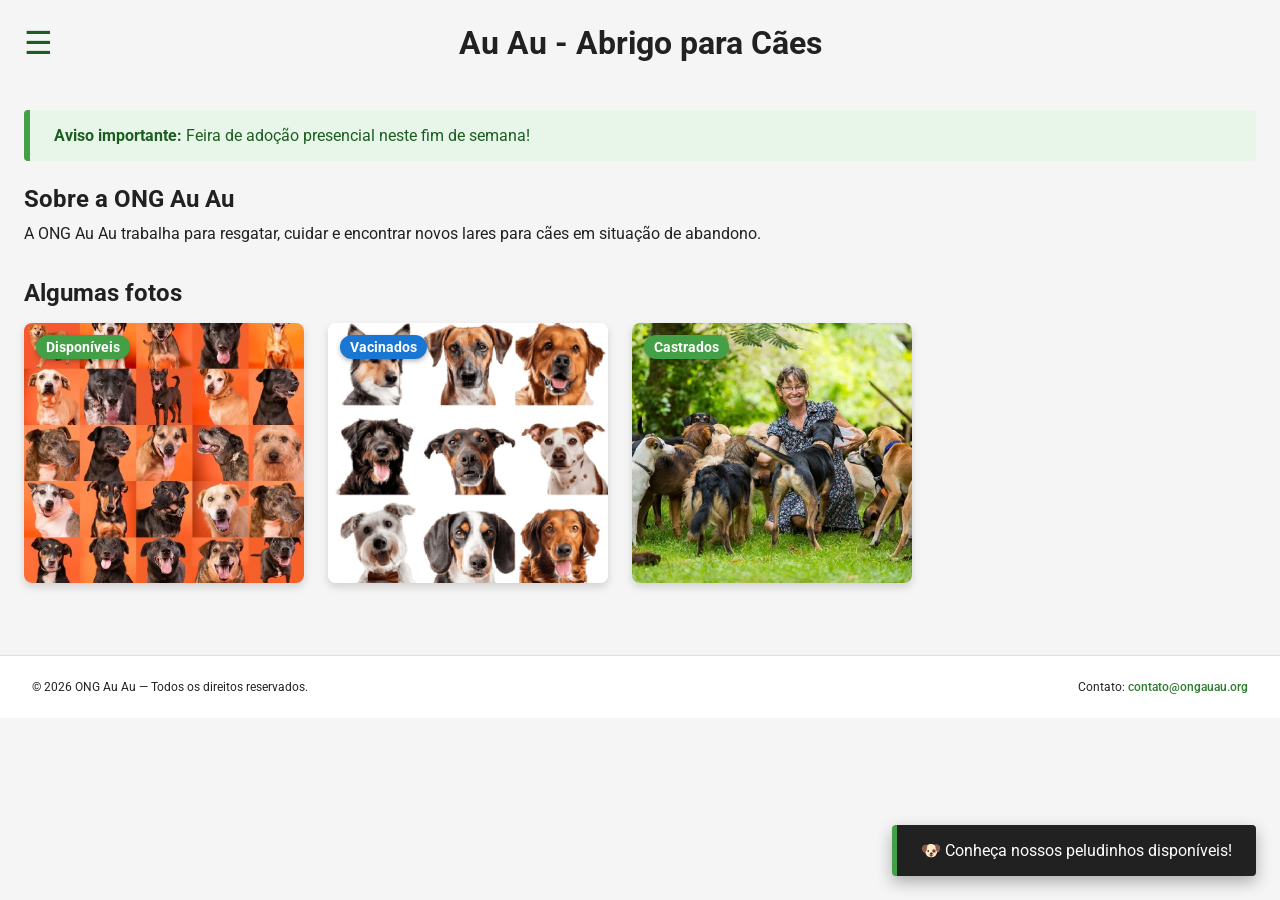
<file: index.html>
<!DOCTYPE html>
<html lang="pt-br">
<head>
    <meta charset="UTF-8">
    <meta name="viewport" content="width=device-width, initial-scale=1.0">
    <title>Au Au - ONG para Cães Desabrigados</title>

    <!-- Google Fonts: Roboto -->
    <link rel="preconnect" href="https://fonts.googleapis.com">
    <link rel="preconnect" href="https://fonts.gstatic.com" crossorigin>
    <link href="https://fonts.googleapis.com/css2?family=Roboto:wght@400;500;700&display=swap" rel="stylesheet">

    <link rel="stylesheet" href="css/style.css">
</head>
<body>
    <header class="header-container" style="grid-column: 1 / -1;">
        <h1> Au Au - Abrigo para Cães</h1>

        <input type="checkbox" id="menu-toggle">
        <label for="menu-toggle" class="hamburger">☰</label>

        <nav class="nav-menu">
            <a href="index.html">Início</a>
            <a href="projetos.html">Projetos</a>
            <a href="cadastro.html">Cadastro</a>
        </nav>
    </header>

    <main id="conteudo-principal" style="grid-column: 1 / -1;">
        <!-- Alerta com destaque -->
        <div class="alert-box">
            <strong>Aviso importante:</strong> Feira de adoção presencial neste fim de semana!
        </div>

        <!-- Seção de texto sobre a ONG -->
        <section class="sobre-section">
            <h2>Sobre a ONG Au Au</h2>
            <p>A ONG Au Au trabalha para resgatar, cuidar e encontrar novos lares para cães em situação de abandono.<br>
                Nosso compromisso é oferecer amor, proteção e oportunidades para que cada animal tenha uma vida digna.<br>
                Para mais informações, acesse nossa área de cadastro.</p>
        </section>

        <!-- Galeria de Fotos com os Cards -->
        <h2>Algumas fotos</h2>
        <section class="cards-container">
            <div class="card">
                <span class="badge badge-success">Disponiveis</span>
                <img src="imagens/cachorro1.jpg" alt="Cachorro resgatado">
            </div>

            <div class="card">
                <span class="badge badge-info">Vacinados</span>
                <img src="imagens/cachorro2.jpg" alt="Cachorro disponível para adoção">
            </div>

            <div class="card">
                <span class="badge badge-success">Castrados</span>
                <img src="imagens/cachorro3.jpg" alt="Cachorro brincando">
            </div>
        </section>

        <!-- Toast (Aviso flutuante) -->
        <div class="toast">
            <p>🐶 Novo cão cadastrado com sucesso!</p>
        </div>
    </main>

    <footer class="footer-container" style="grid-column: 1 / -1;">
        <small>© 2026 ONG Au Au — Todos os direitos reservados.</small>
        <small>Contato: <a href="mailto:contato@ongauau.org">contato@ongauau.org</a></small>
    </footer>

    <script src="js/app.js"></script>
</body>
</html>
</file>
<file: css/style.css>
:root {
  /* Paleta primária */
  --color-primary: #43a047;
  --color-primary-dark: #2e7d32;
  --color-primary-darker: #1b5e20;

  /* Paleta secundária */
  --color-secondary: #a5d6a7;
  --color-secondary-light: #e8f5e9;

  /* Tons neutros */
  --color-neutral-light: #f5f5f5;
  --color-neutral-dark: #212121;
  --color-white: #ffffff;

  /* Tipografia */
  --font-family-base: 'Roboto', sans-serif;

  --font-size-xl: 2rem;
  --font-size-lg: 1.5rem;
  --font-size-md: 1.125rem;
  --font-size-sm: 1rem;
  --font-size-xs: 0.875rem;

  /* Espaçamentos modulares (escala de 8px) */
  --space-xxs: 4px;
  --space-xs: 8px;
  --space-sm: 16px;
  --space-md: 24px;
  --space-lg: 32px;
  --space-xl: 48px;
}

* {
  margin: 0;
  padding: 0;
  box-sizing: border-box;
}

body {
  display: grid;
  grid-template-columns: repeat(12, 1fr);
  gap: var(--space-md);
  font-family: var(--font-family-base);
  background-color: var(--color-neutral-light);
  color: var(--color-neutral-dark);
}

@media (max-width: 992px) {
  body {
    grid-template-columns: repeat(8, 1fr);
    gap: var(--space-sm);
  }
}

@media (max-width: 768px) {
  body {
    grid-template-columns: repeat(6, 1fr);
    gap: var(--space-xs);
  }
}

@media (max-width: 576px) {
  body {
    grid-template-columns: repeat(4, 1fr);
    gap: var(--space-xs);
  }
}

@media (max-width: 360px) {
  body {
    grid-template-columns: repeat(2, 1fr);
    gap: var(--space-xxs);
  }
}

/* CABEÇALHO */
.header-container {
  display: flex;
  justify-content: center;
  align-items: center;
  position: relative;
  padding: var(--space-md);
}

/* NAVEGAÇÃO DESKTOP */
.nav-menu {
  display: flex;
  flex-direction: column;
  background: #ffffff;
  position: absolute;
  top: 70px;
  left: var(--space-md);
  padding: var(--space-md);
  border-radius: var(--space-xxs);
  box-shadow: 0 4px 10px rgba(0, 0, 0, 0.1);
  z-index: 1;

  /* Escondido até clicar */
  opacity: 0;
  visibility: hidden;
  transform: translateY(-10px);
  transition: opacity 0.3s ease, transform 0.3s ease, visibility 0.3s ease;
}

/* Regra que abre o menu ao clicar no hambúrguer */
#menu-toggle:checked + .hamburger + .nav-menu {
  opacity: 1;
  visibility: visible;
  transform: translateY(0);
}

.nav-menu a {
  color: var(--color-primary-darker);
  text-decoration: none;
  font-weight: 500;
  transition: color 0.3s ease;
}

.nav-menu a:hover,
.nav-menu a:focus {
  color: var(--color-primary);
}

/* BOTÃO HAMBÚRGUER (Oculto no Desktop) */
.hamburger {
  position: absolute;
  left: var(--space-md);
  font-size: 2rem;
  cursor: pointer;
  background: none;
  border: none;
  display: none;
  color: var(--color-primary-darker);
  z-index: 2;
  transition: color 0.3s ease, transform 0.2s ease;
}

.hamburger {
  position: absolute;
  left: var(--space-md);
  font-size: 2rem;
  cursor: pointer;
  background: none;
  border: none;
  display: block; 
  color: var(--color-primary-darker);
  z-index: 2;
  transition: color 0.3s ease, transform 0.2s ease;
}

.hamburger:hover {
  color: var(--color-primary);
  transform: scale(1.1);
}

#menu-toggle {
  display: none;
}

/* CONTEÚDO E RODAPÉ */
.cards-container {
  display: flex;
  flex-wrap: wrap;
  justify-content: center;
  gap: var(--space-lg);
}

.footer-container {
  display: flex;
  justify-content: space-between;
  align-items: center;
  padding: var(--space-md) var(--space-lg);
  margin-top: var(--space-xl);
  background-color: var(--color-white);
  border-top: 1px solid #e0e0e0;
  font-size: var(--font-size-xs);
  color: var(--color-neutral-dark);
}

.footer-container a {
  color: var(--color-primary-dark);
  text-decoration: none;
  font-weight: 500;
}

.footer-container a:hover {
  text-decoration: underline;
}

/* Ajuste para quando abrir no celular */
@media (max-width: 576px) {
  .footer-container {
    flex-direction: column;
    text-align: center;
    gap: var(--space-xs);
    padding: var(--space-md);
  }
}

/* BOTÕES E ESTADOS INTERATIVOS GERAIS */
.btn {
  background-color: var(--color-primary);
  color: var(--color-white);
  padding: var(--space-xs) var(--space-sm);
  border: none;
  border-radius: var(--space-xxs);
  cursor: pointer;
  transition: background-color 0.3s ease, box-shadow 0.3s ease, transform 0.1s ease;
}

.btn:hover {
  background-color: var(--color-primary-dark);
  box-shadow: 0 4px 8px rgba(0, 0, 0, 0.15);
}

.btn:active {
  transform: scale(0.98);
}

/* FORMULÁRIOS COM FEEDBACK */
input, textarea {
  border: 1px solid #ccc;
  padding: var(--space-xs);
  border-radius: var(--space-xxs);
  transition: border-color 0.3s ease, box-shadow 0.3s ease;
}

input:focus, textarea:focus {
  border-color: var(--color-primary);
  box-shadow: 0 0 5px rgba(67, 160, 71, 0.4);
  outline: none;
}

input:valid {
  border-color: var(--color-primary-dark);
}

input:invalid:not(:placeholder-shown) {
  border-color: #d32f2f;
  box-shadow: 0 0 5px rgba(211, 47, 47, 0.3);
}

/* MEDIA QUERY PARA MOBILE (ATÉ 768px) */
@media (max-width: 768px) {
  .hamburger {
    display: block;
  }

  .nav-menu {
    display: flex;
    flex-direction: column;
    background: #ffffff;
    position: absolute;
    top: 70px;
    right: 20px;
    padding: var(--space-md);
    border-radius: var(--space-xxs);
    box-shadow: 0 4px 10px rgba(0, 0, 0, 0.1);
    z-index: 1;
    opacity: 0;
    visibility: hidden;
    transform: translateY(-10px);
    transition: opacity 0.3s ease, transform 0.3s ease, visibility 0.3s ease;
  }

  #menu-toggle:checked + .hamburger + .nav-menu {
    opacity: 1;
    visibility: visible;
    transform: translateY(0);
  }
}
/* =========================================
   CORREÇÃO DO LAYOUT DOS CARDS E IMAGENS
========================================= */

/* Limita e centraliza a área do conteúdo */
main {
  padding: 0 var(--space-md);
}

.sobre-section {
  margin-bottom: var(--space-lg);
}

.sobre-section p {
  line-height: 1.6;
  margin-top: var(--space-xs);
}

/* Caixa de Alerta destacada */
.alert-box {
  background-color: #e8f5e9;
  border-left: 6px solid var(--color-primary);
  color: var(--color-primary-darker);
  padding: var(--space-sm) var(--space-md);
  margin-bottom: var(--space-md);
  border-radius: var(--space-xxs);
  font-size: var(--font-size-sm);
}

/* Alinhamento dos Cards */
.cards-container {
  display: flex;
  flex-wrap: wrap;
  gap: var(--space-md);
  margin-top: var(--space-sm);
  justify-content: flex-start;
}

/* O cartão que segura a imagem e a etiqueta */
.card {
  position: relative;
  width: 280px;
  height: 260px;
  border-radius: var(--space-xs);
  overflow: hidden;
  box-shadow: 0 4px 8px rgba(0, 0, 0, 0.15);
  background-color: var(--color-white);
}

/* Faz a imagem preencher o card proporcionalmente sem distorcer */
.card img {
  width: 100%;
  height: 100%;
  object-fit: cover;
  display: block;
}

/* ETIQUETAS (BADGES) */
.badge {
  position: absolute;
  top: 12px;
  left: 12px;
  padding: 4px 10px;
  border-radius: 20px;
  font-size: var(--font-size-xs);
  font-weight: bold;
  color: #ffffff;
  box-shadow: 0 2px 5px rgba(0, 0, 0, 0.3);
  z-index: 2;
}

.badge-success {
  background-color: var(--color-primary);
}

.badge-info {
  background-color: #1976d2;
}

/* TOAST (NOTIFICAÇÃO FLUTUANTE) */
.toast {
  position: fixed;
  bottom: 24px;
  right: 24px;
  background-color: #212121;
  color: #ffffff;
  padding: var(--space-sm) var(--space-md);
  border-radius: var(--space-xxs);
  border-left: 5px solid var(--color-primary);
  box-shadow: 0 6px 16px rgba(0, 0, 0, 0.3);
  font-size: var(--font-size-sm);
  z-index: 1000;
}

/* =========================================
   ESTILOS DE PROJETOS E FORMULÁRIO DE CADASTRO
========================================= */

/* Cards de Projetos com conteúdo expandido */
.card-projeto {
  width: 320px;
  height: auto;
  min-height: 380px;
  display: flex;
  flex-direction: column;
}

.card-projeto img {
  width: 100%;
  height: 200px;
  object-fit: cover;
}

.card-projeto .card-content {
  padding: var(--space-sm);
  display: flex;
  flex-direction: column;
  gap: var(--space-xs);
  flex-grow: 1;
}

.card-projeto h3 {
  font-size: var(--font-size-md);
  color: var(--color-primary-darker);
}

.card-projeto p {
  font-size: var(--font-size-xs);
  line-height: 1.5;
  color: var(--color-neutral-dark);
}

/* Formulário de Cadastro */
.form-cadastro {
  background-color: var(--color-white);
  padding: var(--space-md);
  border-radius: var(--space-xs);
  box-shadow: 0 4px 8px rgba(0, 0, 0, 0.1);
  max-width: 720px;
  margin-bottom: var(--space-lg);
}

.form-fieldset {
  border: 1px solid #e0e0e0;
  border-radius: var(--space-xxs);
  padding: var(--space-md);
  margin-bottom: var(--space-md);
}

.form-fieldset legend {
  font-weight: bold;
  color: var(--color-primary-darker);
  padding: 0 var(--space-xs);
  font-size: var(--font-size-sm);
}

.form-group {
  display: flex;
  flex-direction: column;
  gap: var(--space-xxs);
  margin-bottom: var(--space-sm);
}

.form-group label {
  font-size: var(--font-size-xs);
  font-weight: 500;
  color: var(--color-neutral-dark);
}

.form-group-row {
  display: flex;
  gap: var(--space-md);
  flex-wrap: wrap;
}

.form-group-row .form-group {
  flex: 1;
  min-width: 200px;
}

select {
  border: 1px solid #ccc;
  padding: var(--space-xs);
  border-radius: var(--space-xxs);
  background-color: #fff;
  font-family: inherit;
  font-size: inherit;
  transition: border-color 0.3s ease, box-shadow 0.3s ease;
}

select:focus {
  border-color: var(--color-primary);
  box-shadow: 0 0 5px rgba(67, 160, 71, 0.4);
  outline: none;
}

.radio-group,
.checkbox-group {
  display: flex;
  gap: var(--space-md);
  flex-wrap: wrap;
  margin-top: var(--space-xxs);
}

.radio-group label,
.checkbox-group label {
  display: flex;
  align-items: center;
  gap: var(--space-xxs);
  cursor: pointer;
  font-weight: normal;
}

/* Estado de ERRO no campo */
.campo-erro {
  border-color: #d32f2f !important;
  box-shadow: 0 0 5px rgba(211, 47, 47, 0.4) !important;
}
/* Mensagem de erro que aparece abaixo do campo */
.mensagem-erro {
  color: #d32f2f;
  font-size: 0.8rem;
  margin-top: 4px;
}
/* Estado de SUCESSO no campo */
.campo-sucesso {
  border-color: var(--color-primary-dark) !important;
  box-shadow: 0 0 5px rgba(46, 125, 50, 0.4) !important;
}
</file>
